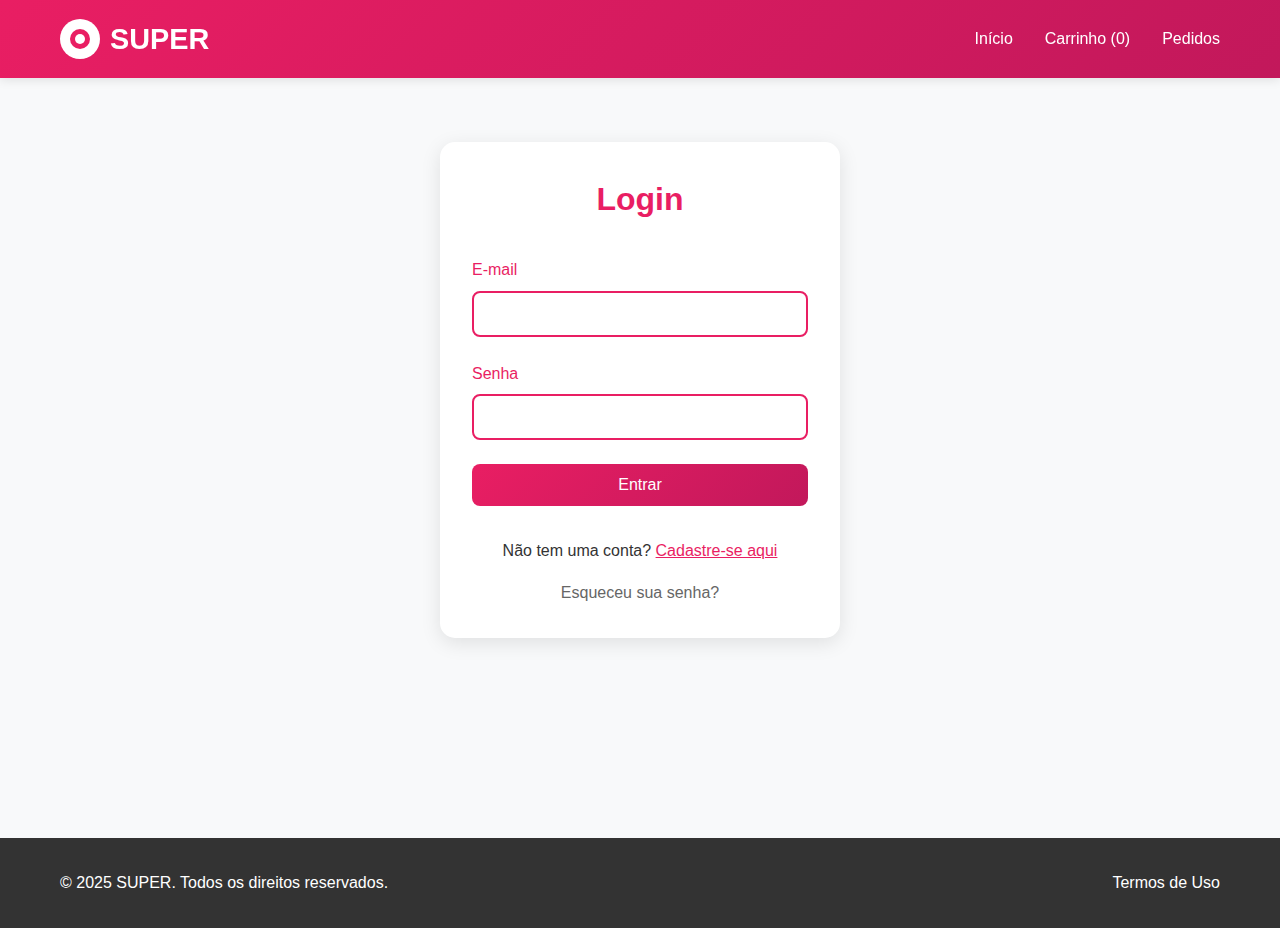
<file: Projetos/Projeto1/login.html>
<!DOCTYPE html>
<html lang="pt-BR">
<head>
    <meta charset="UTF-8">
    <meta name="viewport" content="width=device-width, initial-scale=1.0">
    <title>Login - SUPER</title>
    <link rel="stylesheet" href="css/style.css">
</head>
<body>
    <header>
        <div class="container">
            <div class="logo">
                <div class="logo-icon">
                    <div class="logo-circle"></div>
                </div>
                <h1>SUPER</h1>
            </div>
            <nav>
                <a href="index.html">Início</a>
                <a href="pages/cart.html">Carrinho (<span id="cart-count">0</span>)</a>
                <a href="pages/orders.html">Pedidos</a>
            </nav>
        </div>
    </header>

    <main>
        <div class="container">
            <div class="form-container">
                <h2>Login</h2>
                <form id="login-form">
                    <div class="form-group">
                        <label for="email">E-mail</label>
                        <input type="email" id="email" name="email" required>
                    </div>
                    
                    <div class="form-group">
                        <label for="password">Senha</label>
                        <input type="password" id="password" name="password" required>
                    </div>
                    
                    <button type="submit" class="btn-primary">Entrar</button>
                </form>
                
                <div style="text-align: center; margin-top: 2rem;">
                    <p>Não tem uma conta? <a href="pages/signup.html" style="color: #e91e63;">Cadastre-se aqui</a></p>
                    <p style="margin-top: 1rem;"><a href="#" onclick="alert('Link para recuperação de senha enviado!')" style="color: #666; text-decoration: none;">Esqueceu sua senha?</a></p>
                </div>
            </div>
        </div>
    </main>

    <footer>
        <div class="container">
            <p>&copy; 2025 SUPER. Todos os direitos reservados.</p>
            <a href="pages/terms.html">Termos de Uso</a>
        </div>
    </footer>

    <script src="js/script.js"></script>
</body>
</html>
</file>
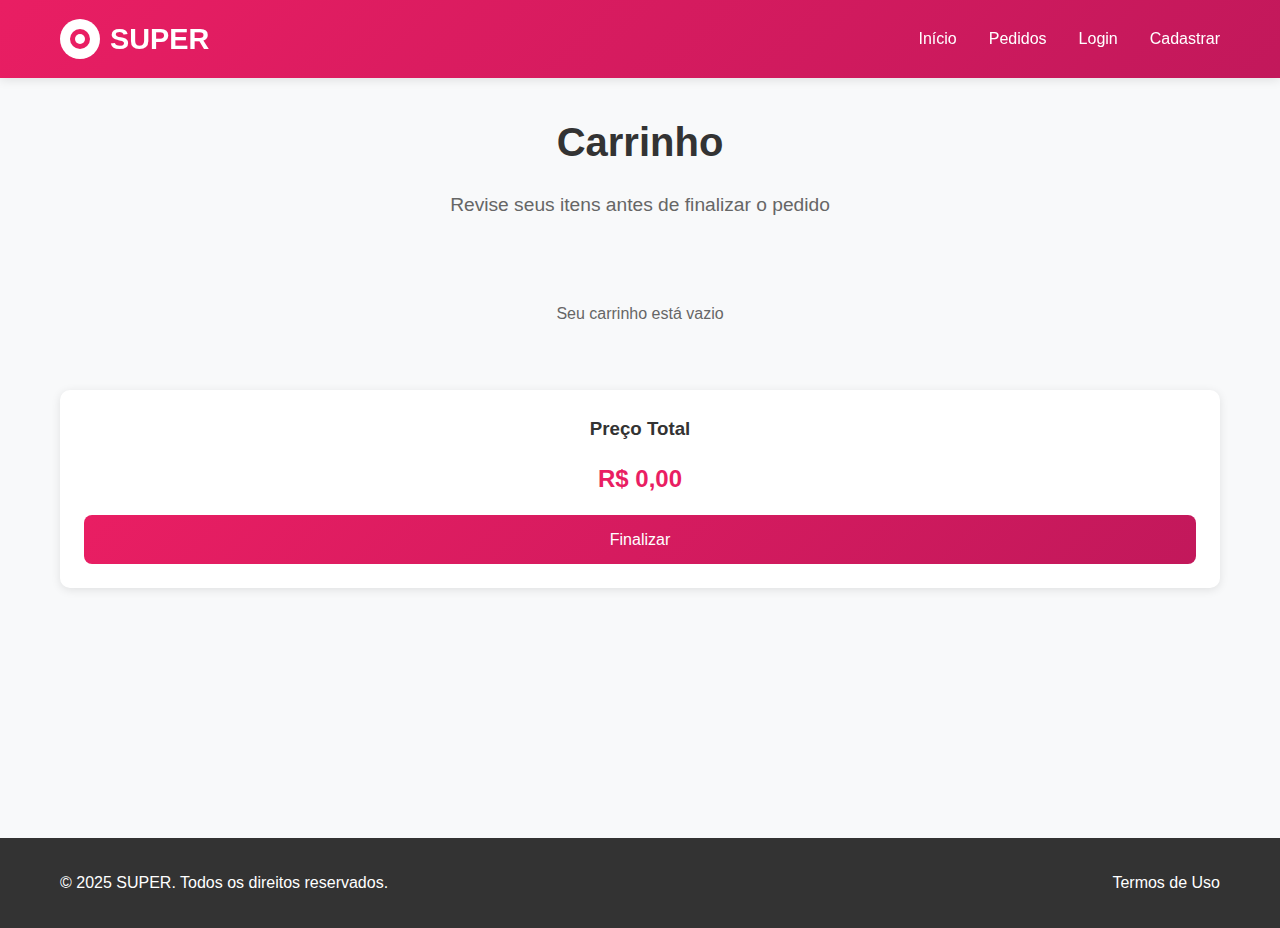
<file: Projetos/Projeto1/pages/cart.html>
<!DOCTYPE html>
<html lang="pt-BR">
<head>
    <meta charset="UTF-8">
    <meta name="viewport" content="width=device-width, initial-scale=1.0">
    <title>Carrinho - SUPER</title>
    <link rel="stylesheet" href="../css/style.css">
</head>
<body>
    <header>
        <div class="container">
            <div class="logo">
                <div class="logo-icon">
                    <div class="logo-circle"></div>
                </div>
                <h1>SUPER</h1>
            </div>
            <nav>
                <a href="../index.html">Início</a>
                <a href="orders.html">Pedidos</a>
                <a href="../login.html">Login</a>
                <a href="signup.html">Cadastrar</a>
            </nav>
        </div>
    </header>

    <main>
        <div class="container">
            <section class="hero">
                <h2>Carrinho</h2>
                <p>Revise seus itens antes de finalizar o pedido</p>
            </section>

            <div class="cart-items" id="cart-items">
            </div>

            <div class="cart-total">
                <h3>Preço Total</h3>
                <div class="total-price" id="cart-total">R$ 0,00</div>
                <a href="payment.html" class="btn-primary" style="display: inline-block; text-decoration: none; text-align: center;">Finalizar</a>
            </div>
        </div>
    </main>

    <footer>
        <div class="container">
            <p>&copy; 2025 SUPER. Todos os direitos reservados.</p>
            <a href="terms.html">Termos de Uso</a>
        </div>
    </footer>

    <script src="../js/script.js"></script>
</body>
</html>
</file>
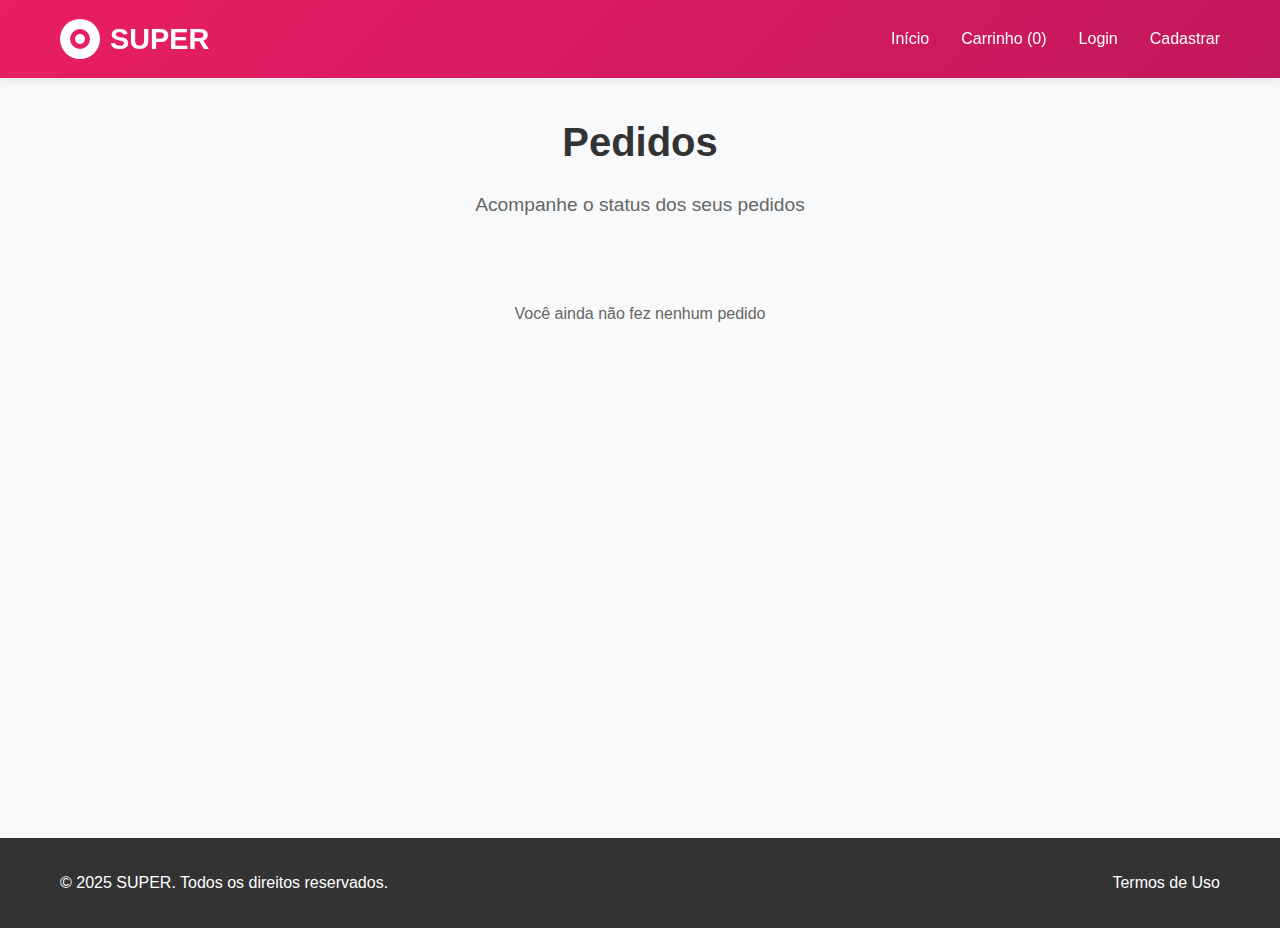
<file: Projetos/Projeto1/pages/orders.html>
<!DOCTYPE html>
<html lang="pt-BR">
<head>
    <meta charset="UTF-8">
    <meta name="viewport" content="width=device-width, initial-scale=1.0">
    <title>Pedidos - SUPER</title>
    <link rel="stylesheet" href="../css/style.css">
</head>
<body>
    <header>
        <div class="container">
            <div class="logo">
                <div class="logo-icon">
                    <div class="logo-circle"></div>
                </div>
                <h1>SUPER</h1>
            </div>
            <nav>
                <a href="../index.html">Início</a>
                <a href="cart.html">Carrinho (<span id="cart-count">0</span>)</a>
                <a href="../login.html">Login</a>
                <a href="signup.html">Cadastrar</a>
            </nav>
        </div>
    </header>

    <main>
        <div class="container">
            <section class="hero">
                <h2>Pedidos</h2>
                <p>Acompanhe o status dos seus pedidos</p>
            </section>

            <div class="orders-container" id="orders-container">
            </div>
        </div>
    </main>

    <footer>
        <div class="container">
            <p>&copy; 2025 SUPER. Todos os direitos reservados.</p>
            <a href="terms.html">Termos de Uso</a>
        </div>
    </footer>

    <script src="../js/script.js"></script>
</body>
</html>
</file>
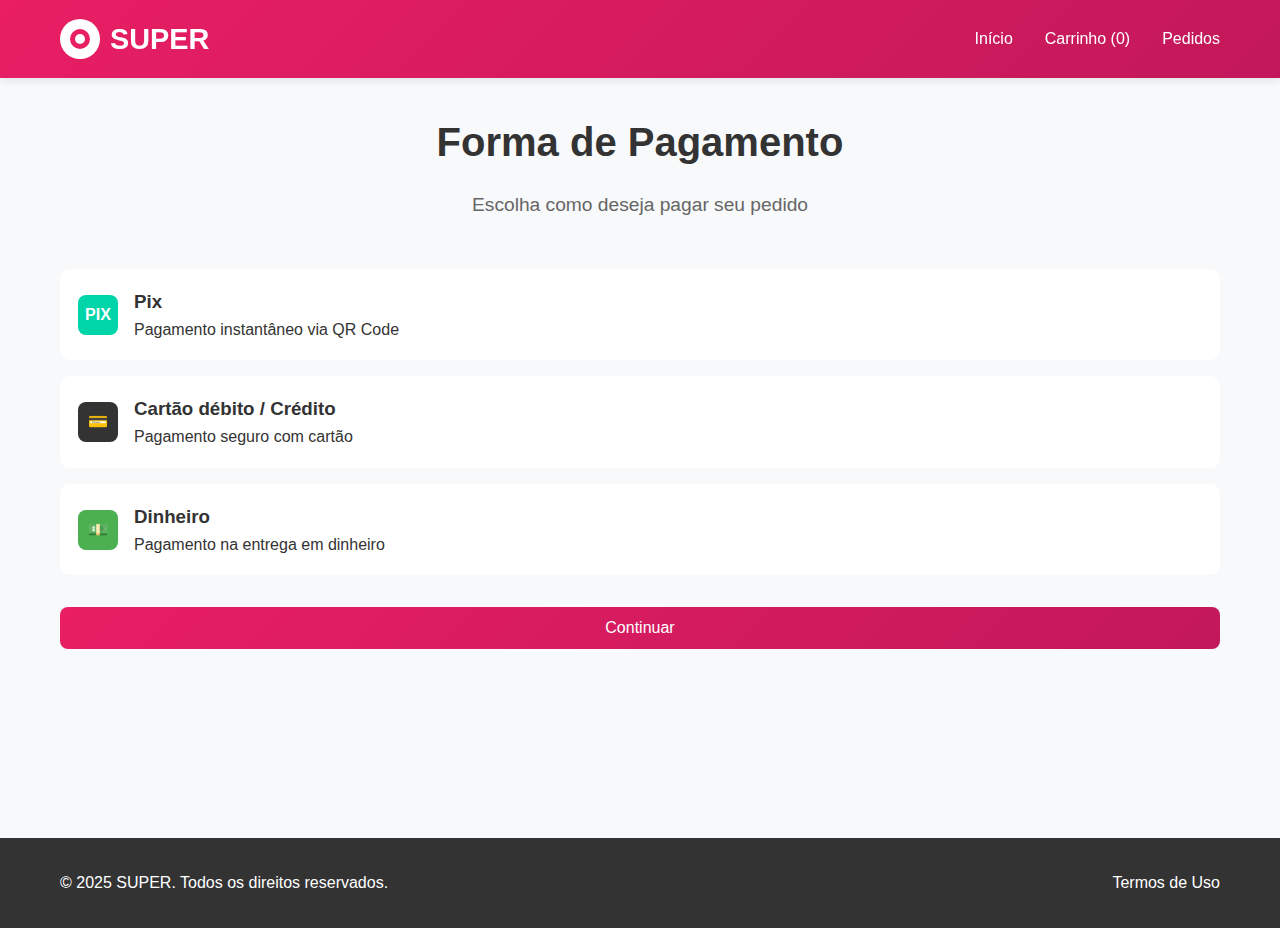
<file: Projetos/Projeto1/pages/payment.html>
<!DOCTYPE html>
<html lang="pt-BR">
<head>
    <meta charset="UTF-8">
    <meta name="viewport" content="width=device-width, initial-scale=1.0">
    <title>Forma de Pagamento - SUPER</title>
    <link rel="stylesheet" href="../css/style.css">
</head>
<body>
    <header>
        <div class="container">
            <div class="logo">
                <div class="logo-icon">
                    <div class="logo-circle"></div>
                </div>
                <h1>SUPER</h1>
            </div>
            <nav>
                <a href="../index.html">Início</a>
                <a href="cart.html">Carrinho (<span id="cart-count">0</span>)</a>
                <a href="orders.html">Pedidos</a>
            </nav>
        </div>
    </header>

    <main>
        <div class="container">
            <section class="hero">
                <h2>Forma de Pagamento</h2>
                <p>Escolha como deseja pagar seu pedido</p>
            </section>

            <div class="payment-options">
                <div class="payment-option" data-method="pix">
                    <div class="payment-icon pix-icon">PIX</div>
                    <div>
                        <h3>Pix</h3>
                        <p>Pagamento instantâneo via QR Code</p>
                    </div>
                </div>

                <div class="payment-option" data-method="cartao">
                    <div class="payment-icon card-icon">💳</div>
                    <div>
                        <h3>Cartão débito / Crédito</h3>
                        <p>Pagamento seguro com cartão</p>
                    </div>
                </div>

                <div class="payment-option" data-method="dinheiro">
                    <div class="payment-icon cash-icon">💵</div>
                    <div>
                        <h3>Dinheiro</h3>
                        <p>Pagamento na entrega em dinheiro</p>
                    </div>
                </div>
            </div>

            <div style="text-align: center;">
                <button id="checkout-btn" class="btn-primary" style="min-width: 200px;">Continuar</button>
            </div>
        </div>
    </main>

    <footer>
        <div class="container">
            <p>&copy; 2025 SUPER. Todos os direitos reservados.</p>
            <a href="terms.html">Termos de Uso</a>
        </div>
    </footer>

    <script src="../js/script.js"></script>
</body>
</html>
</file>
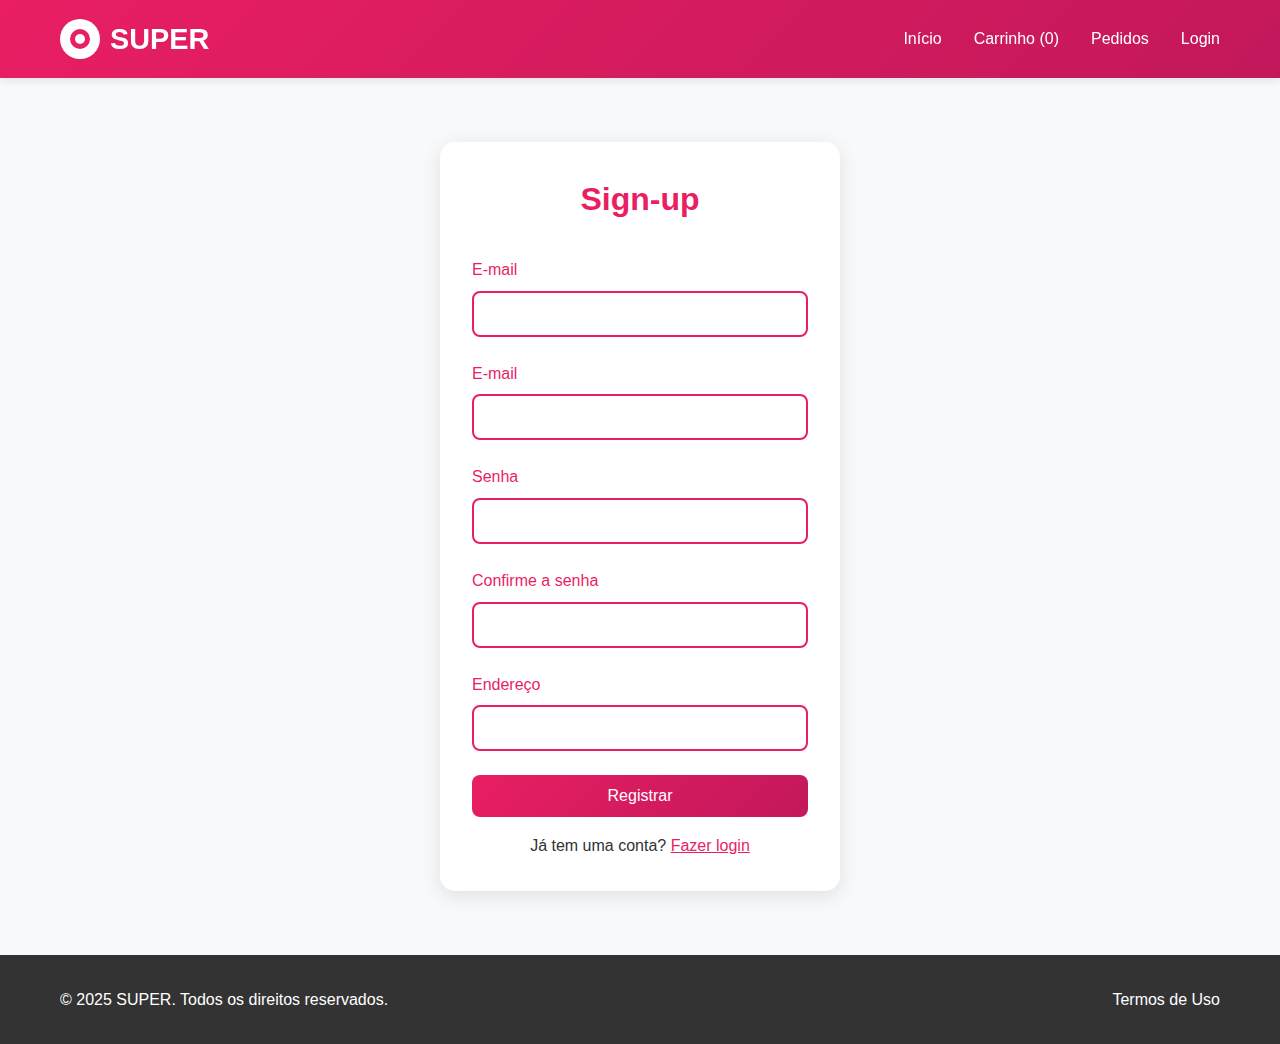
<file: Projetos/Projeto1/pages/signup.html>
<!DOCTYPE html>
<html lang="pt-BR">
<head>
    <meta charset="UTF-8">
    <meta name="viewport" content="width=device-width, initial-scale=1.0">
    <title>Sign-up - SUPER</title>
    <link rel="stylesheet" href="../css/style.css">
</head>
<body>
    <header>
        <div class="container">
            <div class="logo">
                <div class="logo-icon">
                    <div class="logo-circle"></div>
                </div>
                <h1>SUPER</h1>
            </div>
            <nav>
                <a href="../index.html">Início</a>
                <a href="cart.html">Carrinho (<span id="cart-count">0</span>)</a>
                <a href="orders.html">Pedidos</a>
                <a href="../login.html">Login</a>
            </nav>
        </div>
    </header>

    <main>
        <div class="container">
            <div class="form-container">
                <h2>Sign-up</h2>
                <form id="signup-form">
                    <div class="form-group">
                        <label for="email">E-mail</label>
                        <input type="email" id="email" name="email" required>
                    </div>
                    
                    <div class="form-group">
                        <label for="email-confirm">E-mail</label>
                        <input type="email" id="email-confirm" name="emailConfirm" required>
                    </div>
                    
                    <div class="form-group">
                        <label for="password">Senha</label>
                        <input type="password" id="password" name="password" required>
                    </div>
                    
                    <div class="form-group">
                        <label for="confirm-password">Confirme a senha</label>
                        <input type="password" id="confirm-password" name="confirmPassword" required>
                    </div>
                    
                    <div class="form-group">
                        <label for="address">Endereço</label>
                        <input type="text" id="address" name="address" required>
                    </div>
                    
                    <button type="submit" class="btn-primary">Registrar</button>
                </form>
                
                <div style="text-align: center; margin-top: 1rem;">
                    <p>Já tem uma conta? <a href="../login.html" style="color: #e91e63;">Fazer login</a></p>
                </div>
            </div>
        </div>
    </main>

    <footer>
        <div class="container">
            <p>&copy; 2025 SUPER. Todos os direitos reservados.</p>
            <a href="terms.html">Termos de Uso</a>
        </div>
    </footer>

    <script src="../js/script.js"></script>
</body>
</html>
</file>
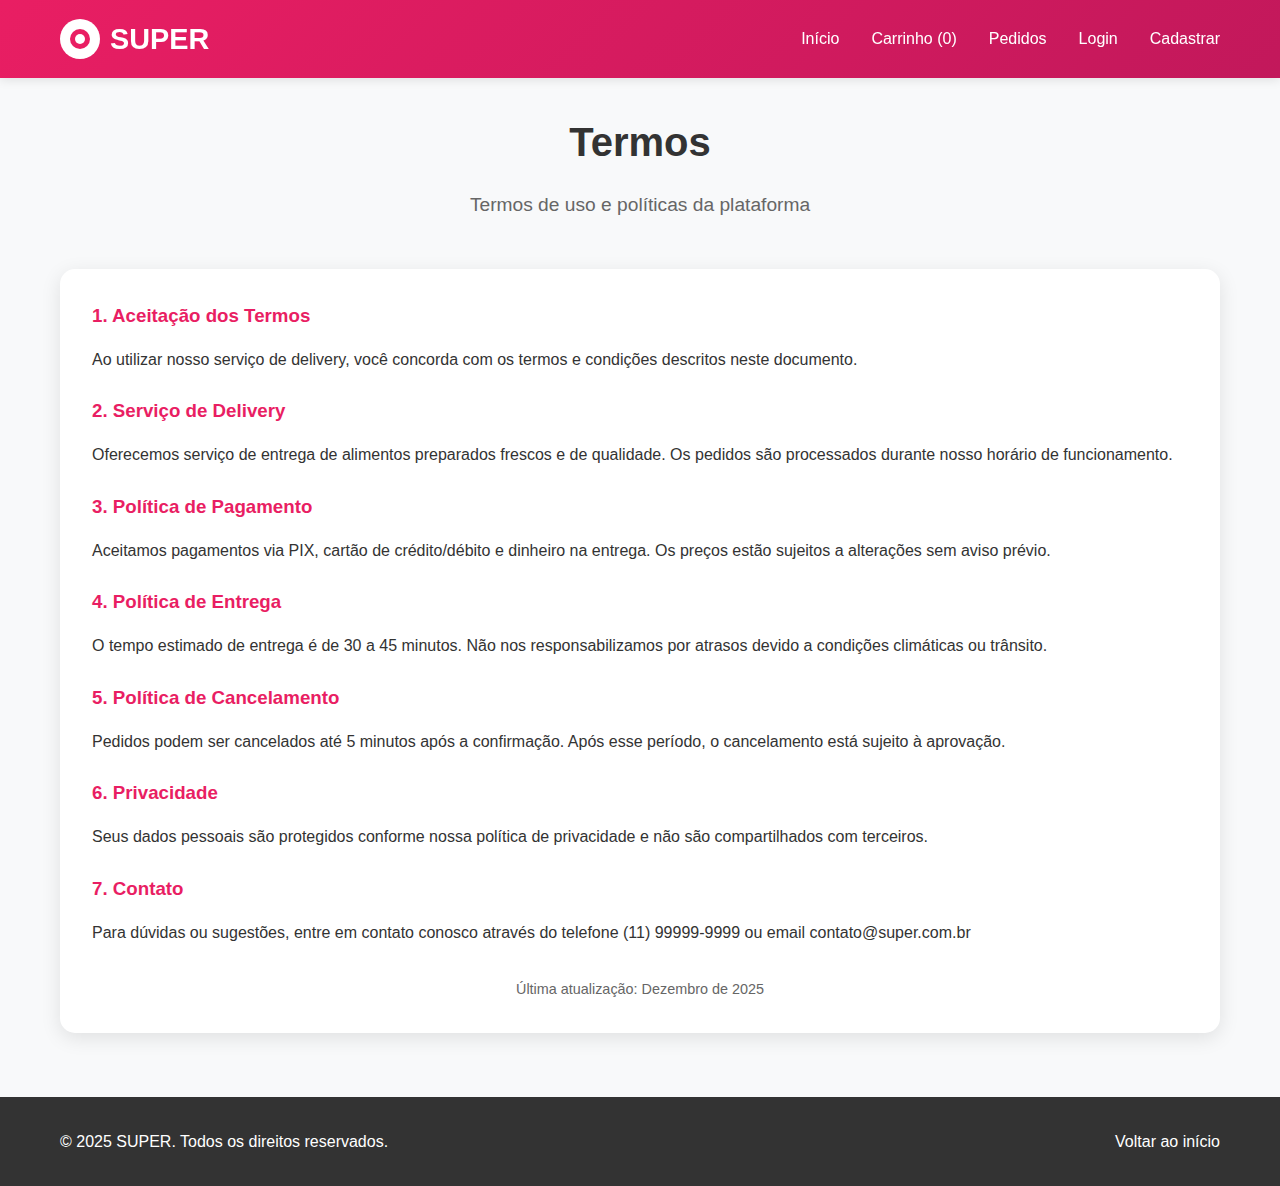
<file: Projetos/Projeto1/pages/terms.html>
<!DOCTYPE html>
<html lang="pt-BR">
<head>
    <meta charset="UTF-8">
    <meta name="viewport" content="width=device-width, initial-scale=1.0">
    <title>Termos - SUPER</title>
    <link rel="stylesheet" href="../css/style.css">
</head>
<body>
    <header>
        <div class="container">
            <div class="logo">
                <div class="logo-icon">
                    <div class="logo-circle"></div>
                </div>
                <h1>SUPER</h1>
            </div>
            <nav>
                <a href="../index.html">Início</a>
                <a href="cart.html">Carrinho (<span id="cart-count">0</span>)</a>
                <a href="orders.html">Pedidos</a>
                <a href="../login.html">Login</a>
                <a href="signup.html">Cadastrar</a>
            </nav>
        </div>
    </header>

    <main>
        <div class="container">
            <section class="hero">
                <h2>Termos</h2>
                <p>Termos de uso e políticas da plataforma</p>
            </section>

            <div style="background: white; padding: 2rem; border-radius: 15px; box-shadow: 0 5px 20px rgba(0,0,0,0.1); margin-bottom: 2rem;">
                <h3 style="color: #e91e63; margin-bottom: 1rem;">1. Aceitação dos Termos</h3>
                <p style="margin-bottom: 1.5rem;">Ao utilizar nosso serviço de delivery, você concorda com os termos e condições descritos neste documento.</p>

                <h3 style="color: #e91e63; margin-bottom: 1rem;">2. Serviço de Delivery</h3>
                <p style="margin-bottom: 1.5rem;">Oferecemos serviço de entrega de alimentos preparados frescos e de qualidade. Os pedidos são processados durante nosso horário de funcionamento.</p>

                <h3 style="color: #e91e63; margin-bottom: 1rem;">3. Política de Pagamento</h3>
                <p style="margin-bottom: 1.5rem;">Aceitamos pagamentos via PIX, cartão de crédito/débito e dinheiro na entrega. Os preços estão sujeitos a alterações sem aviso prévio.</p>

                <h3 style="color: #e91e63; margin-bottom: 1rem;">4. Política de Entrega</h3>
                <p style="margin-bottom: 1.5rem;">O tempo estimado de entrega é de 30 a 45 minutos. Não nos responsabilizamos por atrasos devido a condições climáticas ou trânsito.</p>

                <h3 style="color: #e91e63; margin-bottom: 1rem;">5. Política de Cancelamento</h3>
                <p style="margin-bottom: 1.5rem;">Pedidos podem ser cancelados até 5 minutos após a confirmação. Após esse período, o cancelamento está sujeito à aprovação.</p>

                <h3 style="color: #e91e63; margin-bottom: 1rem;">6. Privacidade</h3>
                <p style="margin-bottom: 1.5rem;">Seus dados pessoais são protegidos conforme nossa política de privacidade e não são compartilhados com terceiros.</p>

                <h3 style="color: #e91e63; margin-bottom: 1rem;">7. Contato</h3>
                <p style="margin-bottom: 1.5rem;">Para dúvidas ou sugestões, entre em contato conosco através do telefone (11) 99999-9999 ou email contato@super.com.br</p>

                <div style="text-align: center; margin-top: 2rem;">
                    <p style="color: #666; font-size: 0.9rem;">Última atualização: Dezembro de 2025</p>
                </div>
            </div>
        </div>
    </main>

    <footer>
        <div class="container">
            <p>&copy; 2025 SUPER. Todos os direitos reservados.</p>
            <a href="../index.html">Voltar ao início</a>
        </div>
    </footer>

    <script src="../js/script.js"></script>
</body>
</html>
</file>
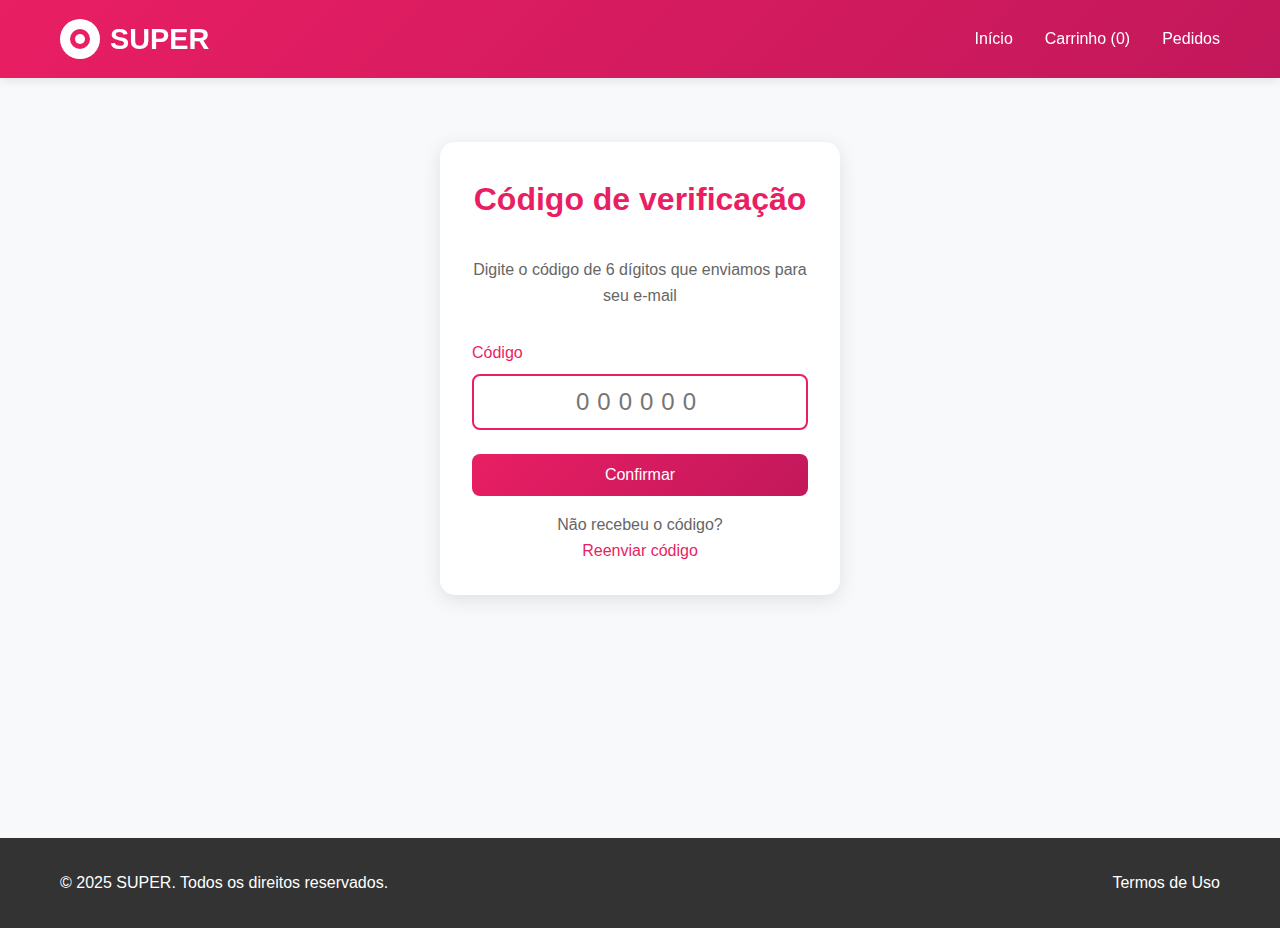
<file: Projetos/Projeto1/pages/verification.html>
<!DOCTYPE html>
<html lang="pt-BR">
<head>
    <meta charset="UTF-8">
    <meta name="viewport" content="width=device-width, initial-scale=1.0">
    <title>Código de verificação - SUPER</title>
    <link rel="stylesheet" href="../css/style.css">
</head>
<body>
    <header>
        <div class="container">
            <div class="logo">
                <div class="logo-icon">
                    <div class="logo-circle"></div>
                </div>
                <h1>SUPER</h1>
            </div>
            <nav>
                <a href="../index.html">Início</a>
                <a href="cart.html">Carrinho (<span id="cart-count">0</span>)</a>
                <a href="orders.html">Pedidos</a>
            </nav>
        </div>
    </header>

    <main>
        <div class="container">
            <div class="form-container">
                <h2>Código de verificação</h2>
                <p style="text-align: center; color: #666; margin-bottom: 2rem;">
                    Digite o código de 6 dígitos que enviamos para seu e-mail
                </p>
                
                <form id="verification-form">
                    <div class="form-group">
                        <label for="code">Código</label>
                        <input type="text" id="code" name="code" maxlength="6" pattern="[0-9]{6}" placeholder="000000" required style="text-align: center; font-size: 1.5rem; letter-spacing: 0.5rem;">
                    </div>
                    
                    <button type="submit" class="btn-primary">Confirmar</button>
                </form>
                
                <div style="text-align: center; margin-top: 1rem;">
                    <p style="color: #666;">Não recebeu o código?</p>
                    <a href="#" onclick="alert('Código reenviado!')" style="color: #e91e63; text-decoration: none;">Reenviar código</a>
                </div>
            </div>
        </div>
    </main>

    <footer>
        <div class="container">
            <p>&copy; 2025 SUPER. Todos os direitos reservados.</p>
            <a href="terms.html">Termos de Uso</a>
        </div>
    </footer>

    <script src="../js/script.js"></script>
</body>
</html>
</file>
<file: Projetos/Projeto1/css/style.css>
* {
    margin: 0;
    padding: 0;
    box-sizing: border-box;
}

body {
    font-family: 'Segoe UI', Tahoma, Geneva, Verdana, sans-serif;
    line-height: 1.6;
    color: #333;
    background-color: #f8f9fa;
}

.container {
    max-width: 1200px;
    margin: 0 auto;
    padding: 0 20px;
}

header {
    background: linear-gradient(135deg, #e91e63, #c2185b);
    color: white;
    padding: 1rem 0;
    position: sticky;
    top: 0;
    z-index: 1000;
    box-shadow: 0 2px 10px rgba(0,0,0,0.1);
}

header .container {
    display: flex;
    justify-content: space-between;
    align-items: center;
}

.logo {
    display: flex;
    align-items: center;
    gap: 10px;
}

.logo-icon {
    width: 40px;
    height: 40px;
    background: white;
    border-radius: 50%;
    display: flex;
    align-items: center;
    justify-content: center;
}

.logo-circle {
    width: 20px;
    height: 20px;
    background: #e91e63;
    border-radius: 50%;
    position: relative;
}

.logo-circle::after {
    content: '';
    position: absolute;
    top: 5px;
    right: 5px;
    width: 10px;
    height: 10px;
    background: white;
    border-radius: 50%;
}

.logo h1 {
    font-size: 1.8rem;
    font-weight: bold;
}

nav {
    display: flex;
    gap: 2rem;
}

nav a {
    color: white;
    text-decoration: none;
    font-weight: 500;
    transition: opacity 0.3s ease;
}

nav a:hover {
    opacity: 0.8;
}

main {
    min-height: calc(100vh - 140px);
    padding: 2rem 0;
}

.hero {
    text-align: center;
    margin-bottom: 3rem;
}

.hero h2 {
    font-size: 2.5rem;
    margin-bottom: 1rem;
    color: #333;
}

.hero p {
    font-size: 1.2rem;
    color: #666;
}

.menu {
    display: grid;
    grid-template-columns: repeat(auto-fit, minmax(350px, 1fr));
    gap: 2rem;
    margin-bottom: 3rem;
}

.menu-item {
    background: white;
    border-radius: 15px;
    overflow: hidden;
    box-shadow: 0 5px 20px rgba(0,0,0,0.1);
    transition: transform 0.3s ease, box-shadow 0.3s ease;
}

.menu-item:hover {
    transform: translateY(-5px);
    box-shadow: 0 10px 30px rgba(0,0,0,0.15);
}

.menu-item img {
    width: 100%;
    height: 200px;
    object-fit: cover;
}

.item-info {
    padding: 1.5rem;
}

.item-info h3 {
    font-size: 1.5rem;
    margin-bottom: 0.5rem;
    color: #333;
}

.item-info p {
    color: #666;
    margin-bottom: 1rem;
    line-height: 1.5;
}

.price {
    font-size: 1.5rem;
    font-weight: bold;
    color: #e91e63;
    margin-bottom: 1rem;
}

.add-to-cart {
    width: 100%;
    padding: 12px;
    background: linear-gradient(135deg, #e91e63, #c2185b);
    color: white;
    border: none;
    border-radius: 8px;
    font-size: 1rem;
    font-weight: 500;
    cursor: pointer;
    transition: all 0.3s ease;
}

.add-to-cart:hover {
    background: linear-gradient(135deg, #c2185b, #ad1457);
    transform: translateY(-2px);
}

.form-container {
    max-width: 400px;
    margin: 2rem auto;
    background: white;
    padding: 2rem;
    border-radius: 15px;
    box-shadow: 0 5px 20px rgba(0,0,0,0.1);
}

.form-container h2 {
    text-align: center;
    margin-bottom: 2rem;
    color: #e91e63;
    font-size: 2rem;
}

.form-group {
    margin-bottom: 1.5rem;
}

.form-group label {
    display: block;
    margin-bottom: 0.5rem;
    color: #e91e63;
    font-weight: 500;
}

.form-group input {
    width: 100%;
    padding: 12px;
    border: 2px solid #e91e63;
    border-radius: 8px;
    font-size: 1rem;
    transition: border-color 0.3s ease;
}

.form-group input:focus {
    outline: none;
    border-color: #c2185b;
    box-shadow: 0 0 0 3px rgba(233, 30, 99, 0.1);
}

.btn-primary {
    width: 100%;
    padding: 12px;
    background: linear-gradient(135deg, #e91e63, #c2185b);
    color: white;
    border: none;
    border-radius: 8px;
    font-size: 1rem;
    font-weight: 500;
    cursor: pointer;
    transition: all 0.3s ease;
}

.btn-primary:hover {
    background: linear-gradient(135deg, #c2185b, #ad1457);
    transform: translateY(-2px);
}

.cart-items {
    margin-bottom: 2rem;
}

.cart-item {
    display: flex;
    align-items: center;
    background: white;
    padding: 1rem;
    border-radius: 10px;
    margin-bottom: 1rem;
    box-shadow: 0 2px 10px rgba(0,0,0,0.1);
}

.cart-item img {
    width: 80px;
    height: 80px;
    object-fit: cover;
    border-radius: 8px;
    margin-right: 1rem;
}

.cart-item-info {
    flex: 1;
}

.cart-item-info h4 {
    margin-bottom: 0.5rem;
    color: #333;
}

.cart-item-info p {
    color: #666;
}

.cart-item-price {
    font-size: 1.2rem;
    font-weight: bold;
    color: #e91e63;
}

.cart-total {
    background: white;
    padding: 1.5rem;
    border-radius: 10px;
    margin-bottom: 2rem;
    box-shadow: 0 2px 10px rgba(0,0,0,0.1);
}

.cart-total h3 {
    text-align: center;
    color: #333;
    margin-bottom: 1rem;
}

.total-price {
    font-size: 1.5rem;
    font-weight: bold;
    color: #e91e63;
    text-align: center;
    margin-bottom: 1rem;
}

.payment-options {
    margin-bottom: 2rem;
}

.payment-option {
    display: flex;
    align-items: center;
    background: white;
    padding: 1rem;
    border-radius: 10px;
    margin-bottom: 1rem;
    cursor: pointer;
    transition: all 0.3s ease;
    border: 2px solid transparent;
}

.payment-option:hover {
    border-color: #e91e63;
}

.payment-option.selected {
    border-color: #e91e63;
    background: #fce4ec;
}

.payment-icon {
    width: 40px;
    height: 40px;
    margin-right: 1rem;
    display: flex;
    align-items: center;
    justify-content: center;
    border-radius: 8px;
}

.pix-icon {
    background: #00d4a9;
    color: white;
    font-weight: bold;
}

.card-icon {
    background: #333;
    color: white;
}

.cash-icon {
    background: #4caf50;
    color: white;
}

.orders-container {
    margin-bottom: 2rem;
}

.order-item {
    background: white;
    padding: 1.5rem;
    border-radius: 10px;
    margin-bottom: 1rem;
    box-shadow: 0 2px 10px rgba(0,0,0,0.1);
}

.order-header {
    display: flex;
    justify-content: space-between;
    align-items: center;
    margin-bottom: 1rem;
}

.order-id {
    font-weight: bold;
    color: #333;
}

.order-status {
    padding: 0.5rem 1rem;
    border-radius: 20px;
    font-size: 0.9rem;
    font-weight: 500;
}

.status-entregue {
    background: #e8f5e8;
    color: #4caf50;
}

.status-preparando {
    background: #fff3e0;
    color: #ff9800;
}

.status-pendente {
    background: #fce4ec;
    color: #e91e63;
}

footer {
    background: #333;
    color: white;
    padding: 2rem 0;
    text-align: center;
}

footer .container {
    display: flex;
    justify-content: space-between;
    align-items: center;
    flex-wrap: wrap;
    gap: 1rem;
}

footer a {
    color: white;
    text-decoration: none;
}

footer a:hover {
    text-decoration: underline;
}

@media (max-width: 768px) {
    .container {
        padding: 0 15px;
    }
    
    header .container {
        flex-direction: column;
        gap: 1rem;
    }
    
    nav {
        gap: 1rem;
    }
    
    .hero h2 {
        font-size: 2rem;
    }
    
    .menu {
        grid-template-columns: 1fr;
        gap: 1.5rem;
    }
    
    .form-container {
        margin: 1rem;
        padding: 1.5rem;
    }
    
    .cart-item {
        flex-direction: column;
        text-align: center;
    }
    
    .cart-item img {
        margin: 0 0 1rem 0;
    }
    
    footer .container {
        flex-direction: column;
        text-align: center;
    }
}
</file>
